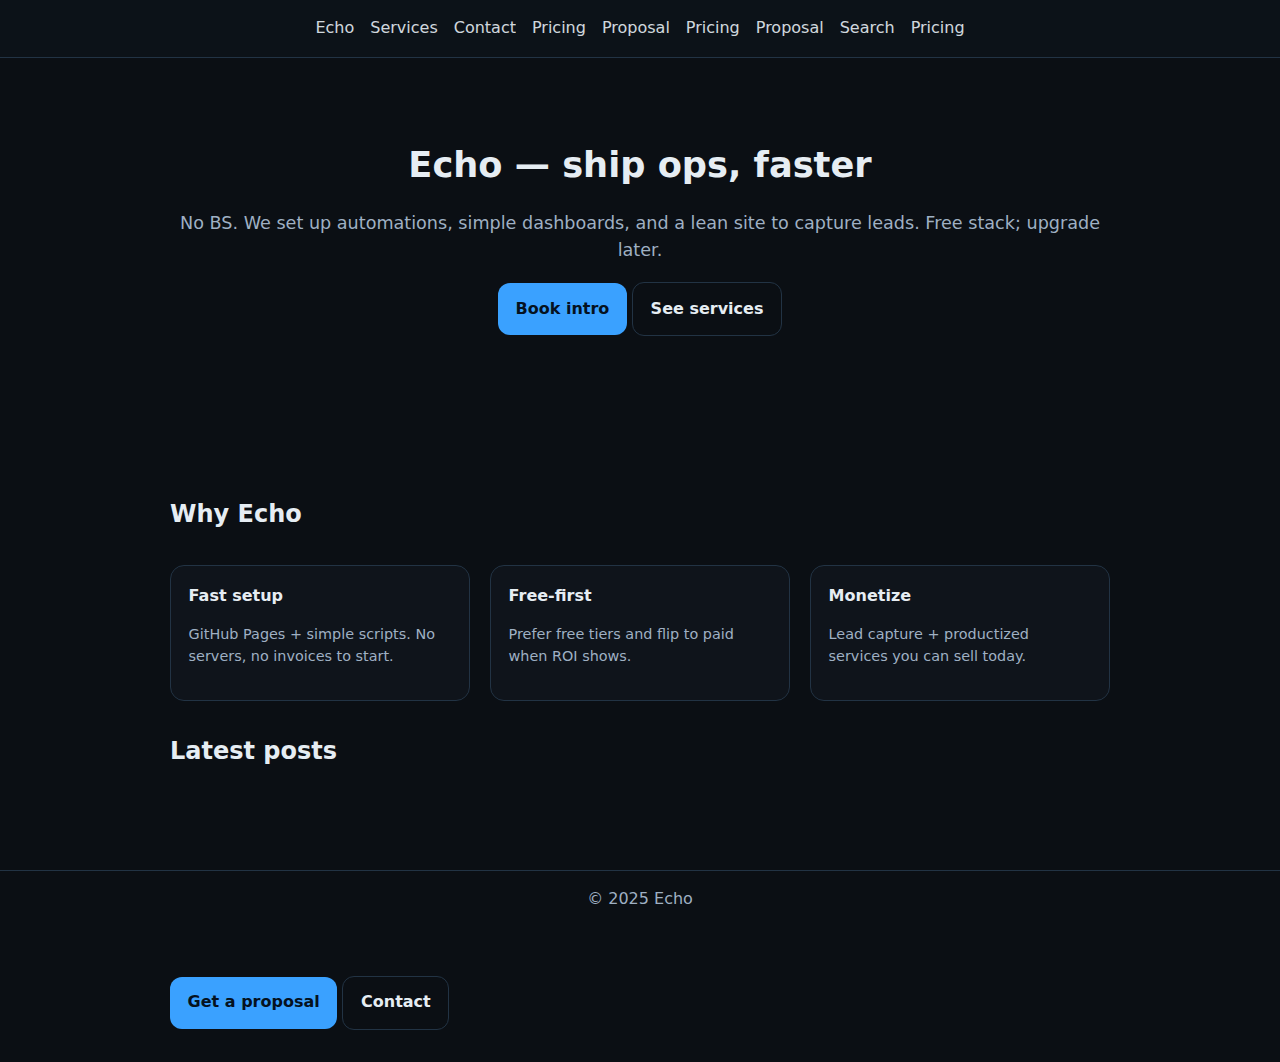
<file: index.html>
<!doctype html><html lang="en"><meta charset="utf-8"/><meta name="viewport" content="width=device-width,initial-scale=1"/>
<title>Echo • Ops & Automations</title>
<meta name="description" content="Echo — ship ops & automations fast (free-first).">
<link rel="alternate" type="application/rss+xml" href="https://dbirchfield74-echo.github.io/echo-link/feed.xml" title="Echo Feed">
<meta property="og:title" content="Echo • Ops & Automations">
<meta property="og:description" content="Echo — ops & automations">
<meta property="og:type" content="website">
<meta property="og:url" content="https://dbirchfield74-echo.github.io/echo-link/">
<meta property="og:image" content="https://dbirchfield74-echo.github.io/echo-link/assets/img/og-default.svg">
<meta name="twitter:card" content="summary_large_image">
<link rel="stylesheet" href="./assets/css/site.css"/>
<body>
<nav>
  <a href="./index.html">Echo</a>
  <a href="./services.html">Services</a>
  <a href="./contact.html">Contact</a>
  <a href="./pricing.html">Pricing</a><a href="./proposals/simple-proposal.html">Proposal</a>  <a href="./pricing.html">Pricing</a><a href="./proposals/simple-proposal.html">Proposal</a><a href="./search.html">Search</a><a href="./pricing.html">Pricing</a></nav>
<section class="hero wrap">
  <h1>Echo — ship ops, faster</h1>
  <p class="lead">No BS. We set up automations, simple dashboards, and a lean site to capture leads. Free stack; upgrade later.</p>
  <p>
    <a class="btn" href="mailto:=Echo%20project&body=Tell%20me%20about%20your%20project%2C%20goals%2C%20and%20timeline.">Book intro</a>
    <a class="btn outline" href="./services.html">See services</a>
  </p>
</section>
<div class="wrap">
  <h2>Why Echo</h2>
  <div class="grid">
    <div class="card"><strong>Fast setup</strong><p class="small">GitHub Pages + simple scripts. No servers, no invoices to start.</p></div>
    <div class="card"><strong>Free-first</strong><p class="small">Prefer free tiers and flip to paid when ROI shows.</p></div>
    <div class="card"><strong>Monetize</strong><p class="small">Lead capture + productized services you can sell today.</p></div>
  </div>
  <h2 style="margin-top:2rem">Latest posts</h2>
  <ul id="posts" class="clean small"></ul>
</div>
<footer>© 2025 Echo</footer>
<script>
fetch('./posts.json').then(r=>r.ok?r.json():[]).then(list=>{
  const ul=document.getElementById('posts'); if(!ul) return;
  list.slice(-6).reverse().forEach(p=>{ const li=document.createElement('li'); li.innerHTML = '<a href="posts/'+p.slug+'.html">'+p.title+'</a> — <span class="small">'+p.date+'</span>'; ul.appendChild(li); });
}).catch(()=>{});
</script>
<div data-cta class="wrap" style="margin-top:1rem"><a class="btn" href="./proposals/simple-proposal.html">Get a proposal</a> <a class="btn outline" href="./contact.html">Contact</a></div></body></html>
<!-- CTA injected -->
</file>
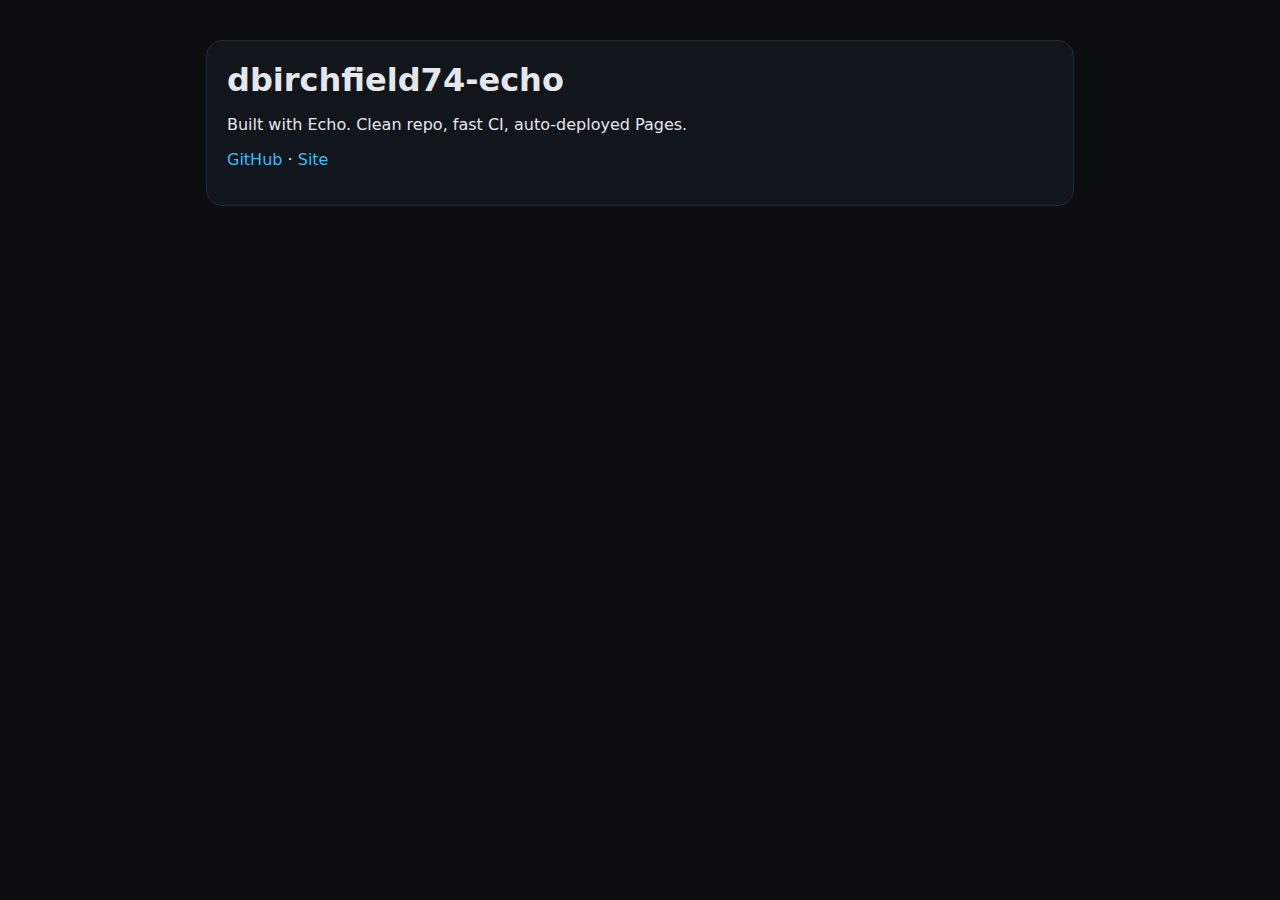
<file: site/index.html>
<!doctype html><html lang='en'><meta charset='utf-8'>
<meta name='viewport' content='width=device-width,initial-scale=1'>
<title>dbirchfield74-echo — echo-link</title>
<link rel='icon' href='data:;base64,iVBORw0KGgo='>
<style>
  :root{--bg:#0b0d10;--card:#11161c;--fg:#e5e7eb;--mut:#94a3b8;--acc:#38bdf8}
  *{box-sizing:border-box} body{margin:0;font-family:system-ui,Segoe UI,Roboto;background:var(--bg);color:var(--fg)}
  .wrap{max-width:900px;margin:40px auto;padding:0 16px}
  .card{background:var(--card);border:1px solid #1f2937;border-radius:16px;padding:20px;margin:12px 0}
  h1{margin:0 0 6px} a{color:var(--acc);text-decoration:none}
</style>
<div class='wrap'>
  <div class='card'>
    <h1>dbirchfield74-echo</h1>
    <p class='mut'>Built with Echo. Clean repo, fast CI, auto-deployed Pages.</p>
    <p><a href='https://github.com/dbirchfield74-echo'>GitHub</a> · <a href='https://dbirchfield74-echo.github.io/'>Site</a></p>
  </div>
</div>
</html>
</file>
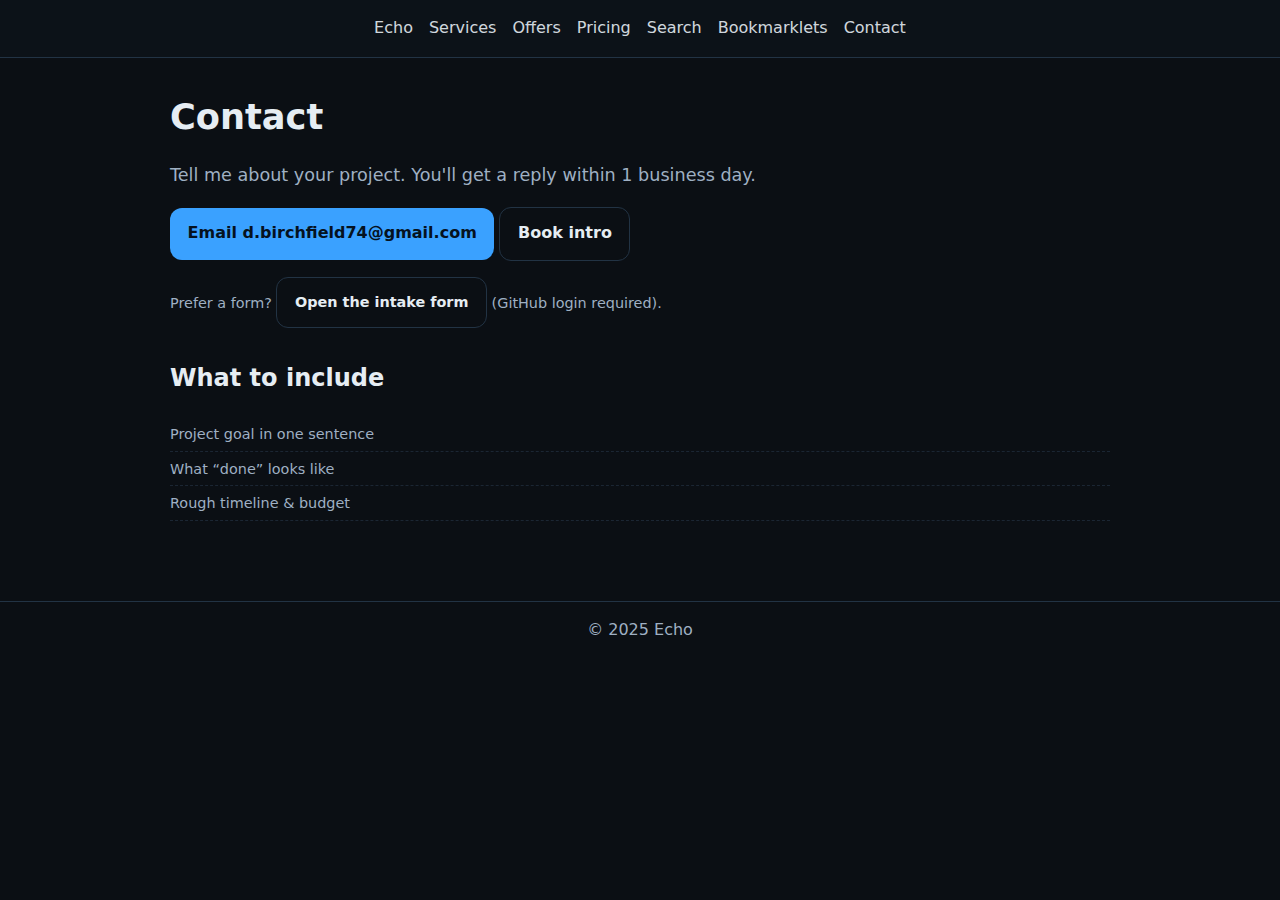
<file: contact.html>
<!doctype html><html lang="en"><meta charset="utf-8"/><meta name="viewport" content="width=device-width,initial-scale=1"/>
<title>Echo • Contact</title>
<meta name="description" content="Echo — ship ops & automations fast (free-first).">
<link rel="alternate" type="application/rss+xml" href="https://dbirchfield74-echo.github.io/echo-link/feed.xml" title="Echo Feed">
<meta property="og:title" content="Echo • Contact">
<meta property="og:description" content="Echo — ops & automations">
<meta property="og:type" content="website">
<meta property="og:url" content="https://dbirchfield74-echo.github.io/echo-link/">
<meta property="og:image" content="https://dbirchfield74-echo.github.io/echo-link/assets/img/og-default.svg">
<meta name="twitter:card" content="summary_large_image">
<link rel="stylesheet" href="./assets/css/site.css"/>
<body>
<nav><a href="./index.html">Echo</a><a href="./services.html">Services</a><a href="./offers.html">Offers</a><a href="./pricing.html">Pricing</a><a href="./search.html">Search</a><a href="./bookmarklets.html">Bookmarklets</a><a href="./contact.html">Contact</a></nav>
<div class="wrap">
  <h1>Contact</h1>
  <p class="lead">Tell me about your project. You'll get a reply within 1 business day.</p>
  <p><a class="btn" href="mailto:d.birchfield74@gmail.com">Email d.birchfield74@gmail.com</a>  <a class="btn outline" href="mailto:=Echo%20project&body=Tell%20me%20about%20your%20project%2C%20goals%2C%20and%20timeline.">Book intro</a></p>
  <p class="small">Prefer a form? <a class="btn outline" href="https://github.com/dbirchfield74-echo/echo-link/issues/new?template=lead.yml&labels=lead&title=Lead%3A%20Your%20project">Open the intake form</a> (GitHub login required).</p>
  <h2>What to include</h2>
  <ul class="clean small"><li>Project goal in one sentence</li><li>What “done” looks like</li><li>Rough timeline & budget</li></ul>
</div>
<footer>© 2025 Echo</footer>
</body></html>
</file>
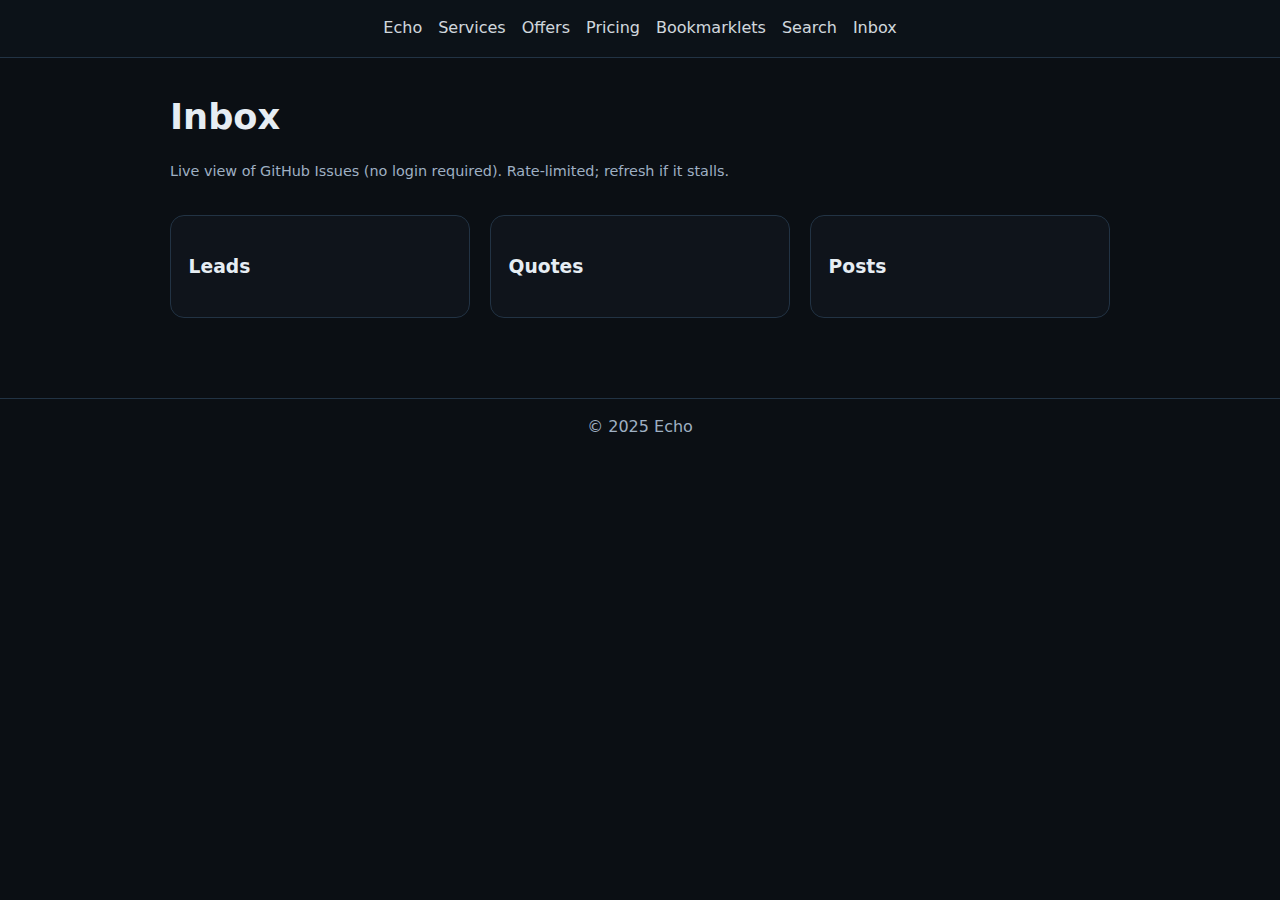
<file: inbox.html>
<!doctype html><meta charset="utf-8"/><meta name="viewport" content="width=device-width,initial-scale=1"/>
<title>Echo • Inbox</title>
<link rel="stylesheet" href="./assets/css/site.css"/>
<body>
<nav><a href="./index.html">Echo</a><a href="./services.html">Services</a><a href="./offers.html">Offers</a><a href="./pricing.html">Pricing</a><a href="./bookmarklets.html">Bookmarklets</a><a href="./search.html">Search</a><a href="./inbox.html">Inbox</a></nav>
<div class="wrap">
  <h1>Inbox</h1>
  <p class="small">Live view of GitHub Issues (no login required). Rate-limited; refresh if it stalls.</p>
  <div class="grid">
    <div class="card"><h3>Leads</h3><ul id="leads" class="clean small"></ul></div>
    <div class="card"><h3>Quotes</h3><ul id="quotes" class="clean small"></ul></div>
    <div class="card"><h3>Posts</h3><ul id="posts" class="clean small"></ul></div>
  </div>
</div>
<footer>© 2025 Echo</footer>
<script>
const REPO="dbirchfield74-echo/echo-link";
async function fetchLabel(label){
  const u=`https://api.github.com/repos/${REPO}/issues?state=open&labels=${encodeURIComponent(label)}&per_page=30`;
  const r=await fetch(u,{headers:{'Accept':'application/vnd.github+json'}});
  if(!r.ok){return []}
  return await r.json();
}
function render(list, id){
  const ul=document.getElementById(id); if(!ul) return;
  ul.innerHTML='';
  list.forEach(i=>{
    const li=document.createElement('li');
    const t = i.title.replace(/^post:\s*/i,'').replace(/^lead:\s*/i,'').replace(/^quote:\s*/i,'');
    li.innerHTML = `<a href="${i.html_url}" target="_blank">${t}</a> — <span class="small">${new Date(i.created_at).toISOString().slice(0,10)}</span>`;
    ul.appendChild(li);
  });
}
(async()=>{
  try{
    const [leads,quotes,posts] = await Promise.all([
      fetchLabel('lead'), fetchLabel('quote'), fetchLabel('post')
    ]);
    render(leads,'leads'); render(quotes,'quotes'); render(posts,'posts');
  }catch(e){}
})();
</script>
</body>
</file>
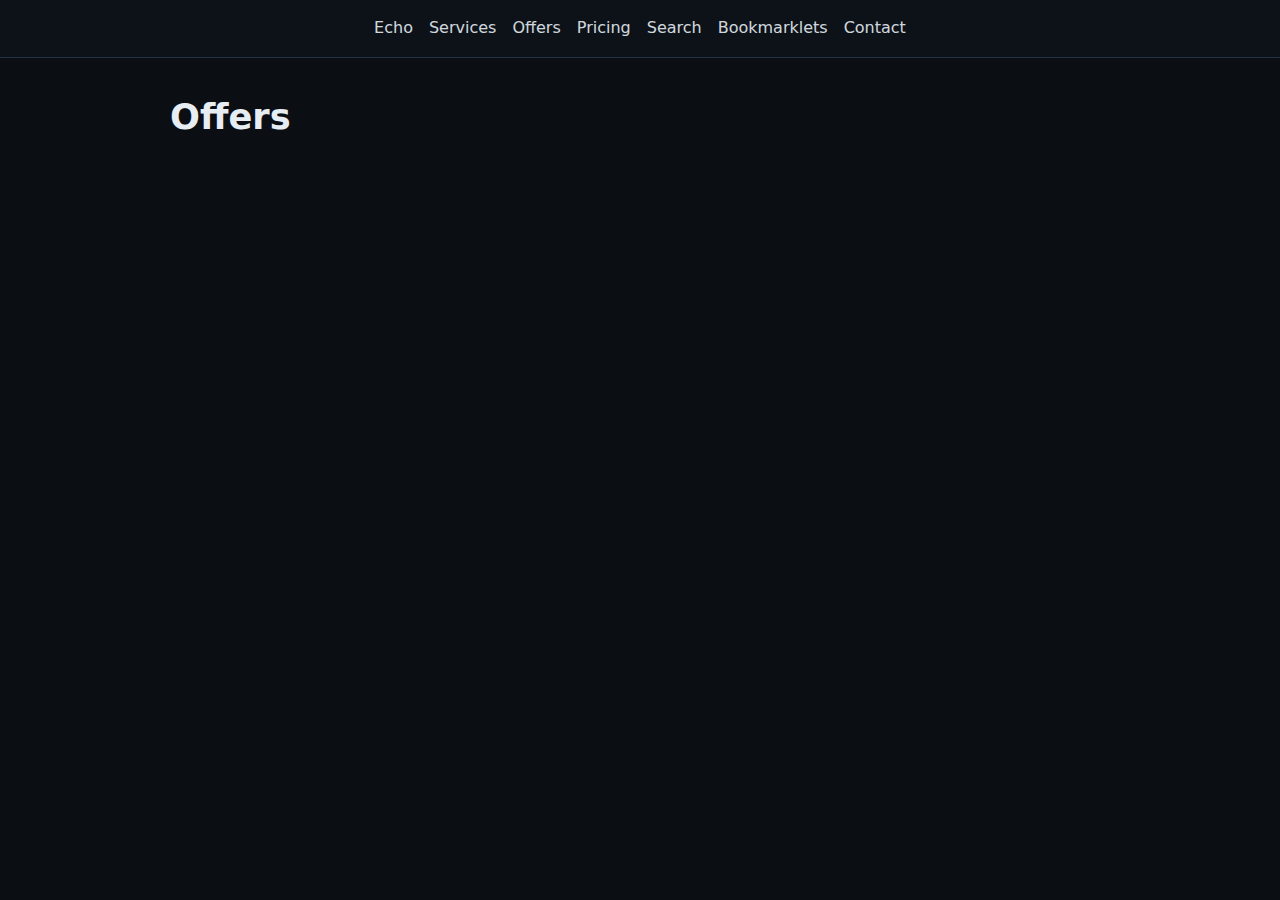
<file: offers.html>
<!doctype html><meta charset="utf-8"/><meta name="viewport" content="width=device-width,initial-scale=1"/>
<title>Echo • Offers</title>
<link rel="stylesheet" href="./assets/css/site.css"/>
<body>
<nav><a href="./index.html">Echo</a><a href="./services.html">Services</a><a href="./offers.html">Offers</a><a href="./pricing.html">Pricing</a><a href="./search.html">Search</a><a href="./bookmarklets.html">Bookmarklets</a><a href="./contact.html">Contact</a></nav>
<div class="wrap">
  <h1>Offers</h1>
  <div id="list" class="grid"></div>
  <p class="small" id="note" style="margin-top:1rem;opacity:.8"></p>
</div>
<script>
async function load(){ try{ const r=await fetch('./offers.json'); if(!r.ok) throw 0; return await r.json(); }catch(e){ return [] } }
function money(p,c){ return (p===0 ? 'Free' : ('$'+p)) + (c?' '+c:'') }
function card(o){
  const url = o.url || './contact.html';
  return <div class="card"><h3></h3><p class="small"></p>
          <p><strong></strong></p>
          <p><a class="btn" href=""></a></p></div>;
}
load().then(list=>{
  const el = document.getElementById('list');
  if(!list.length){ el.innerHTML = '<div class="card">No offers yet.</div>'; return; }
  el.innerHTML = list.map(card).join('');
  const n=document.getElementById('note'); n.textContent = 'Tip: these buttons open a prefilled GitHub Issue (free intake).';
});
</script>
</body>
</file>
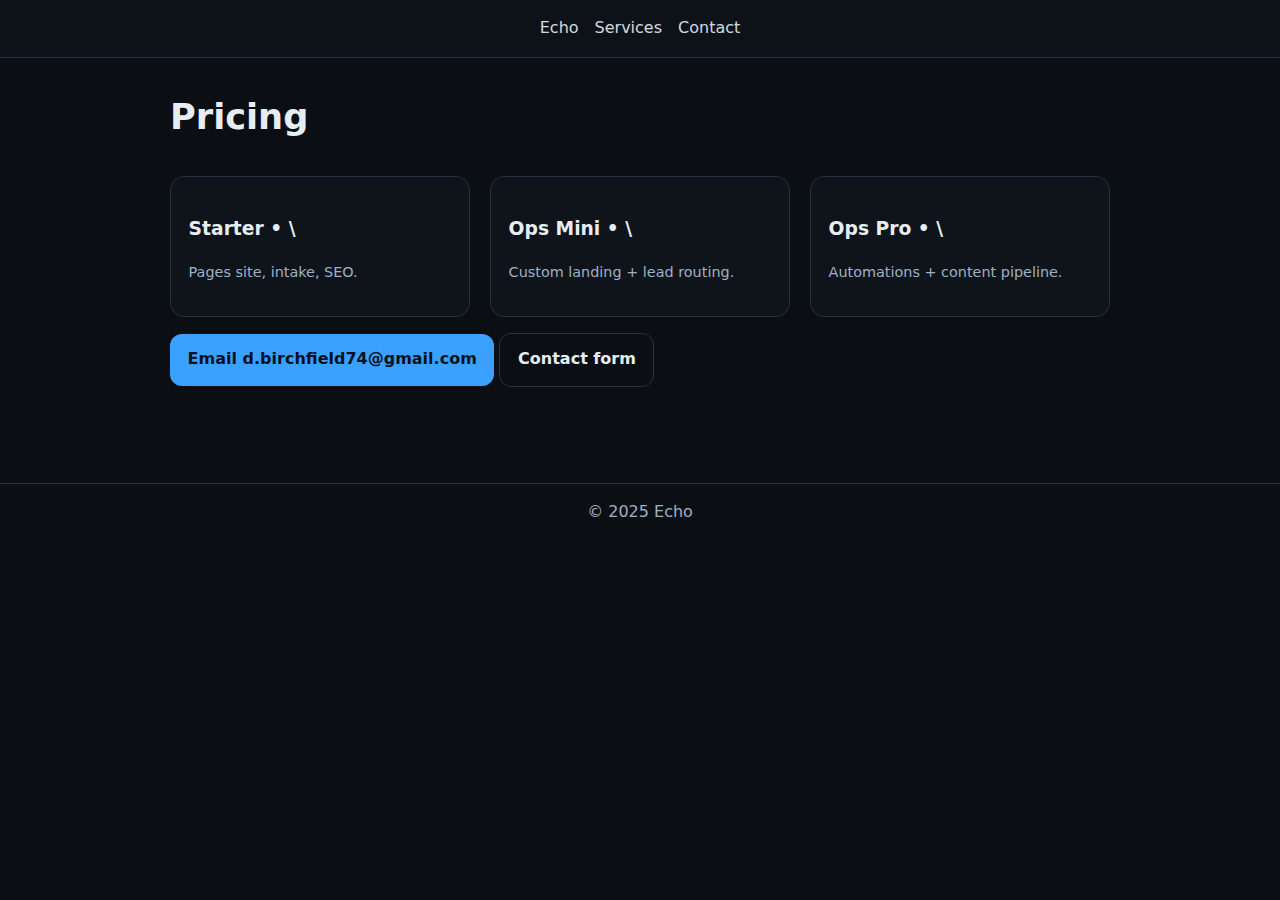
<file: pricing.html>
<!doctype html><meta charset="utf-8"><title>Echo • Pricing</title>
<meta name="description" content="Echo — ship ops & automations fast (free-first).">
<link rel="alternate" type="application/rss+xml" href="https://dbirchfield74-echo.github.io/echo-link/feed.xml" title="Echo Feed">
<meta property="og:title" content="Echo • Pricing">
<meta property="og:description" content="Echo — ops & automations">
<meta property="og:type" content="website">
<meta property="og:url" content="https://dbirchfield74-echo.github.io/echo-link/">
<meta property="og:image" content="https://dbirchfield74-echo.github.io/echo-link/assets/img/og-default.svg">
<meta name="twitter:card" content="summary_large_image">
<link rel="stylesheet" href="./assets/css/site.css">
<body>
<nav><a href="./index.html">Echo</a><a href="./services.html">Services</a><a href="./contact.html">Contact</a></nav>
<div class="wrap">
  <h1>Pricing</h1>
  <div class="grid">
    <div class="card"><h3>Starter • \</h3><p class="small">Pages site, intake, SEO.</p></div>
    <div class="card"><h3>Ops Mini • \</h3><p class="small">Custom landing + lead routing.</p></div>
    <div class="card"><h3>Ops Pro • \</h3><p class="small">Automations + content pipeline.</p></div>
  </div>
  <p style="margin-top:1rem"><a class="btn" href="mailto:d.birchfield74@gmail.com">Email d.birchfield74@gmail.com</a> <a class="btn outline" href="./contact.html">Contact form</a></p>
</div>
<footer>© 2025 Echo</footer>
</body>
</file>
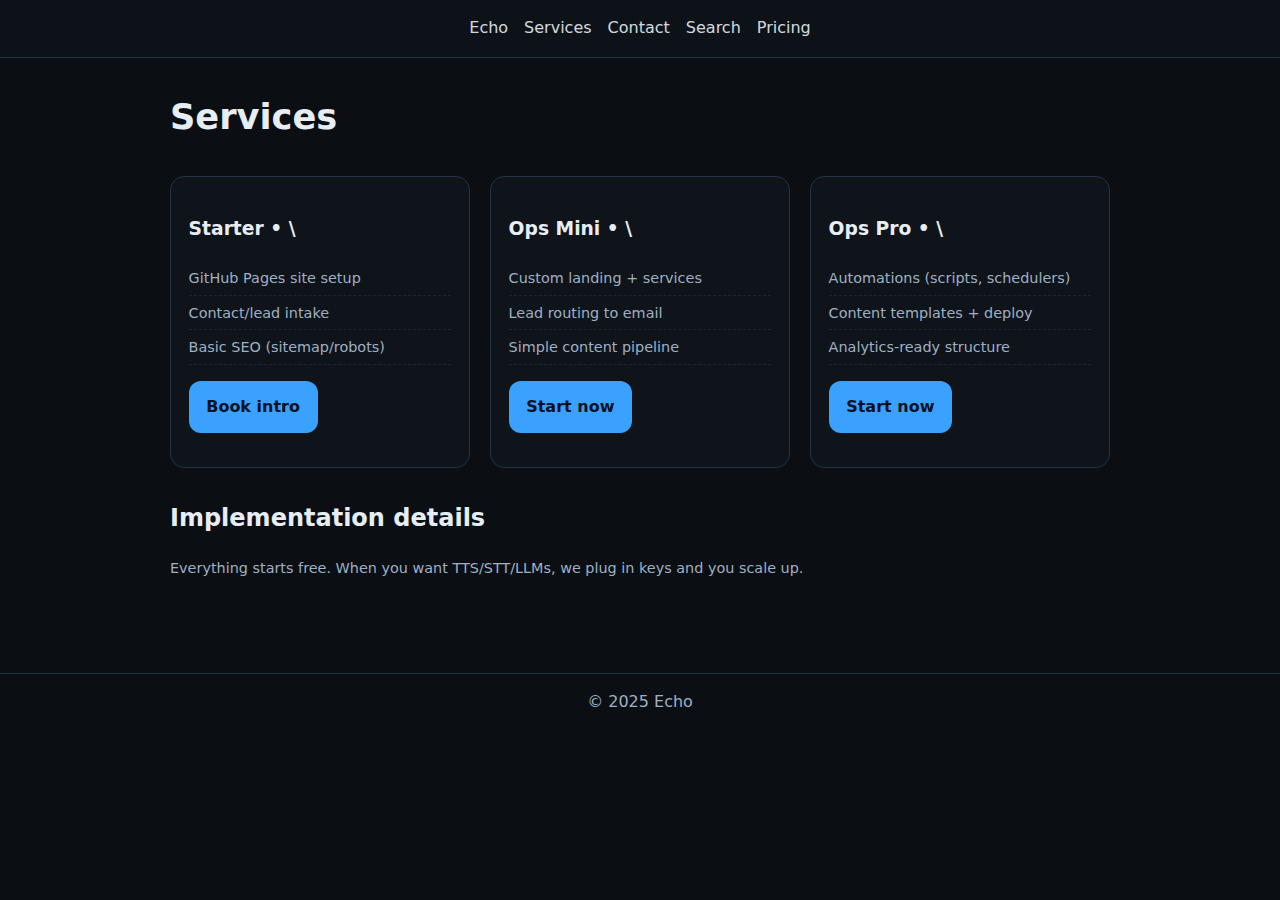
<file: services.html>
<!doctype html><html lang="en"><meta charset="utf-8"/><meta name="viewport" content="width=device-width,initial-scale=1"/>
<title>Echo • Services</title>
<meta name="description" content="Echo — ship ops & automations fast (free-first).">
<link rel="alternate" type="application/rss+xml" href="https://dbirchfield74-echo.github.io/echo-link/feed.xml" title="Echo Feed">
<meta property="og:title" content="Echo • Services">
<meta property="og:description" content="Echo — ops & automations">
<meta property="og:type" content="website">
<meta property="og:url" content="https://dbirchfield74-echo.github.io/echo-link/">
<meta property="og:image" content="https://dbirchfield74-echo.github.io/echo-link/assets/img/og-default.svg">
<meta name="twitter:card" content="summary_large_image">
<link rel="stylesheet" href="./assets/css/site.css"/>
<body>
<nav>
  <a href="./index.html">Echo</a>
  <a href="./services.html">Services</a>
  <a href="./contact.html">Contact</a>
<a href="./search.html">Search</a><a href="./pricing.html">Pricing</a></nav>
<div class="wrap">
  <h1>Services</h1>
  <div class="grid">
    <div class="card">
      <h3>Starter • \</h3>
      <ul class="small clean"><li>GitHub Pages site setup</li><li>Contact/lead intake</li><li>Basic SEO (sitemap/robots)</li></ul>
      <p><a class="btn" href="mailto:=Echo%20project&body=Tell%20me%20about%20your%20project%2C%20goals%2C%20and%20timeline.">Book intro</a></p>
    </div>
    <div class="card">
      <h3>Ops Mini • \</h3>
      <ul class="small clean"><li>Custom landing + services</li><li>Lead routing to email</li><li>Simple content pipeline</li></ul>
      <p><a class="btn" href="mailto:=Echo%20project&body=Tell%20me%20about%20your%20project%2C%20goals%2C%20and%20timeline.">Start now</a></p>
    </div>
    <div class="card">
      <h3>Ops Pro • \</h3>
      <ul class="small clean"><li>Automations (scripts, schedulers)</li><li>Content templates + deploy</li><li>Analytics-ready structure</li></ul>
      <p><a class="btn" href="mailto:=Echo%20project&body=Tell%20me%20about%20your%20project%2C%20goals%2C%20and%20timeline.">Start now</a></p>
    </div>
  </div>
  <h2>Implementation details</h2>
  <p class="small">Everything starts free. When you want TTS/STT/LLMs, we plug in keys and you scale up.</p>
</div>
<footer>© 2025 Echo</footer>
</body></html>
</file>
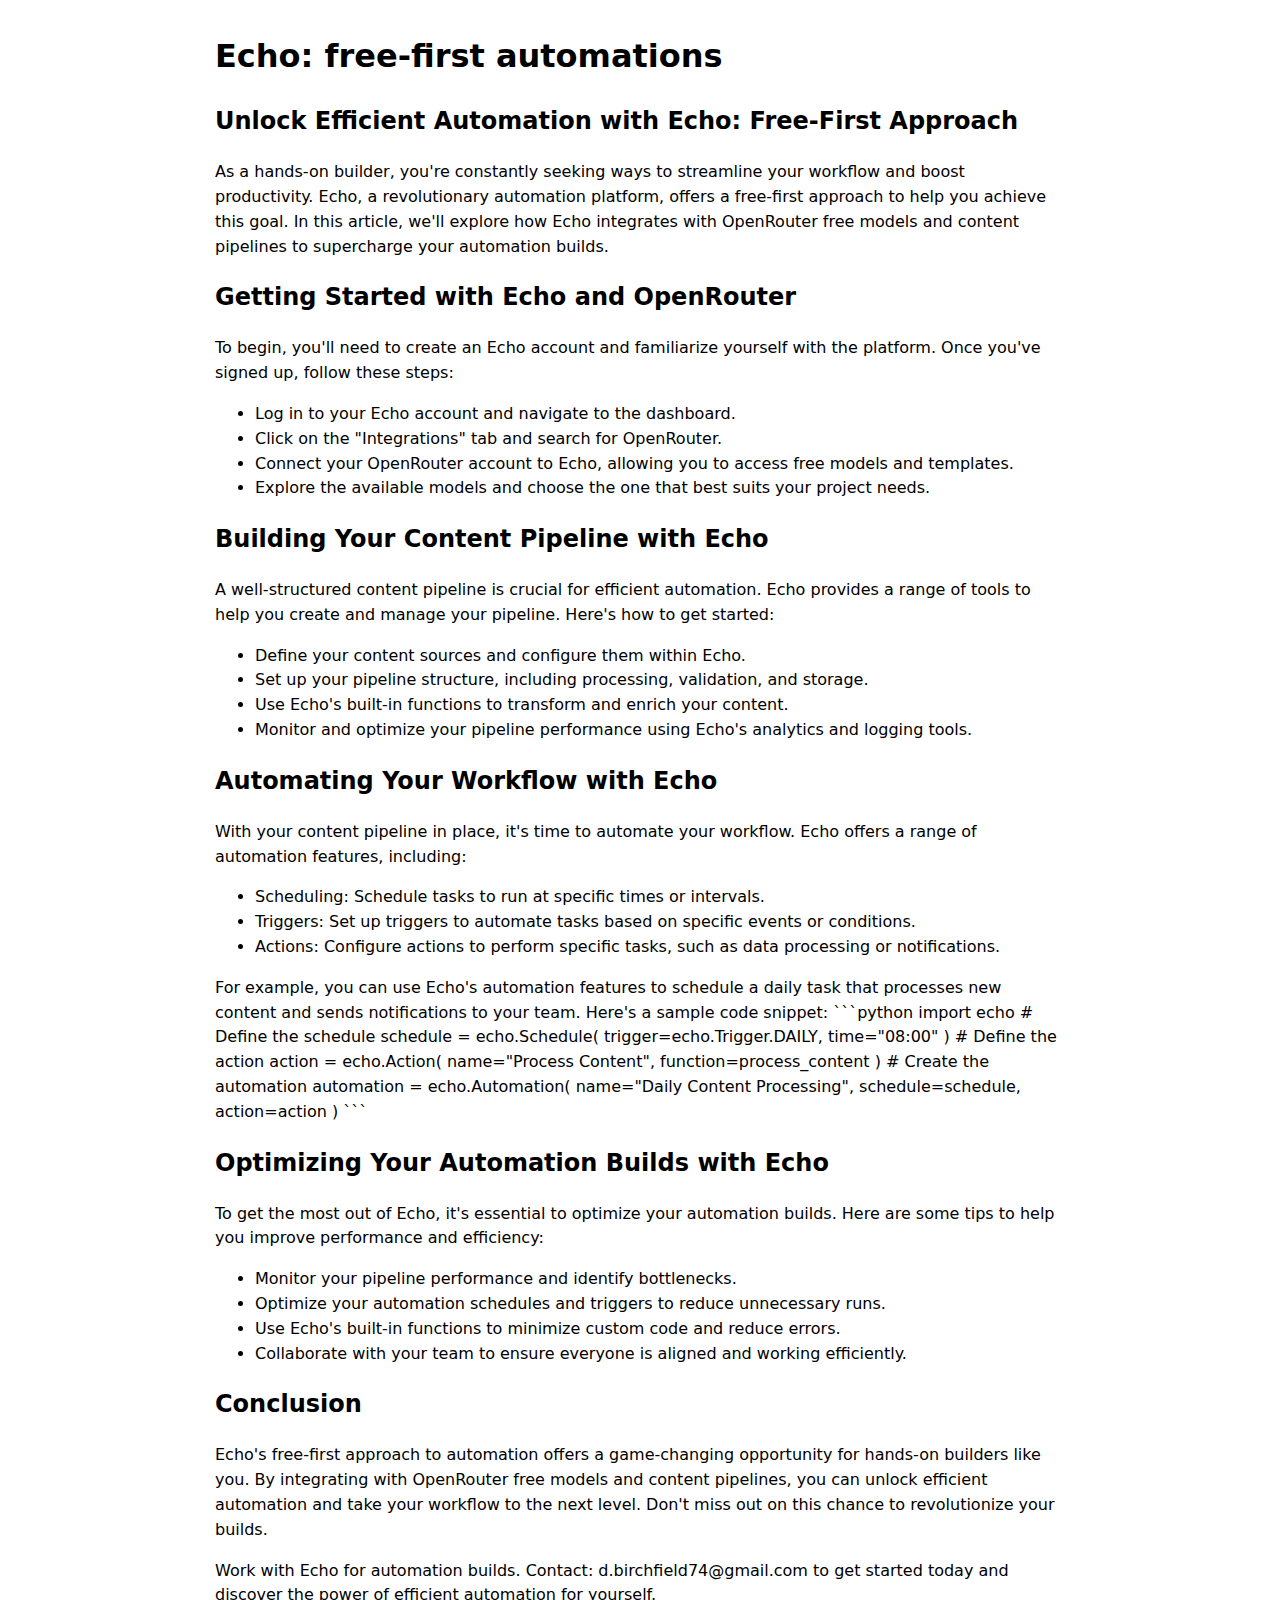
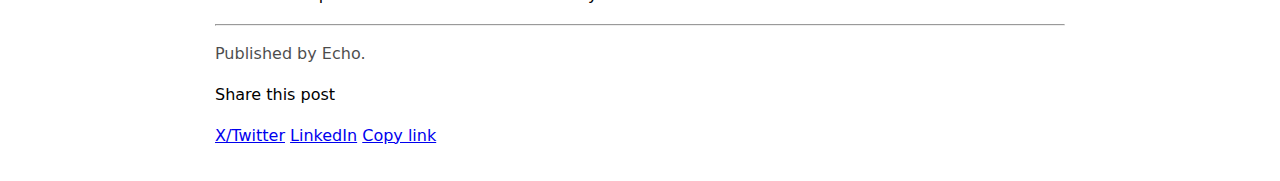
<file: posts/echo-free-first-automations.html>
<!doctype html><meta charset="utf-8"><title>Echo: free-first automations • Echo</title>
<link rel="canonical" href="./echo-free-first-automations.html">
<style>body{font-family:system-ui;margin:2rem auto;max-width:850px;line-height:1.55} pre{overflow:auto;padding:12px;border:1px solid #ddd;border-radius:8px;background:#f7f7f7}</style>
<h1>Echo: free-first automations</h1>
<h2>Unlock Efficient Automation with Echo: Free-First Approach</h2>
<p>As a hands-on builder, you're constantly seeking ways to streamline your workflow and boost productivity. Echo, a revolutionary automation platform, offers a free-first approach to help you achieve this goal. In this article, we'll explore how Echo integrates with OpenRouter free models and content pipelines to supercharge your automation builds.</p>

<h2>Getting Started with Echo and OpenRouter</h2>
<p>To begin, you'll need to create an Echo account and familiarize yourself with the platform. Once you've signed up, follow these steps:</p>
<ul>
  <li>Log in to your Echo account and navigate to the dashboard.</li>
  <li>Click on the "Integrations" tab and search for OpenRouter.</li>
  <li>Connect your OpenRouter account to Echo, allowing you to access free models and templates.</li>
  <li>Explore the available models and choose the one that best suits your project needs.</li>
</ul>

<h2>Building Your Content Pipeline with Echo</h2>
<p>A well-structured content pipeline is crucial for efficient automation. Echo provides a range of tools to help you create and manage your pipeline. Here's how to get started:</p>
<ul>
  <li>Define your content sources and configure them within Echo.</li>
  <li>Set up your pipeline structure, including processing, validation, and storage.</li>
  <li>Use Echo's built-in functions to transform and enrich your content.</li>
  <li>Monitor and optimize your pipeline performance using Echo's analytics and logging tools.</li>
</ul>

<h2>Automating Your Workflow with Echo</h2>
<p>With your content pipeline in place, it's time to automate your workflow. Echo offers a range of automation features, including:</p>
<ul>
  <li>Scheduling: Schedule tasks to run at specific times or intervals.</li>
  <li>Triggers: Set up triggers to automate tasks based on specific events or conditions.</li>
  <li>Actions: Configure actions to perform specific tasks, such as data processing or notifications.</li>
</ul>
<p>For example, you can use Echo's automation features to schedule a daily task that processes new content and sends notifications to your team. Here's a sample code snippet:
```python
import echo

# Define the schedule
schedule = echo.Schedule(
    trigger=echo.Trigger.DAILY,
    time="08:00"
)

# Define the action
action = echo.Action(
    name="Process Content",
    function=process_content
)

# Create the automation
automation = echo.Automation(
    name="Daily Content Processing",
    schedule=schedule,
    action=action
)
```
<h2>Optimizing Your Automation Builds with Echo</h2>
<p>To get the most out of Echo, it's essential to optimize your automation builds. Here are some tips to help you improve performance and efficiency:</p>
<ul>
  <li>Monitor your pipeline performance and identify bottlenecks.</li>
  <li>Optimize your automation schedules and triggers to reduce unnecessary runs.</li>
  <li>Use Echo's built-in functions to minimize custom code and reduce errors.</li>
  <li>Collaborate with your team to ensure everyone is aligned and working efficiently.</li>
</ul>

<h2>Conclusion</h2>
<p>Echo's free-first approach to automation offers a game-changing opportunity for hands-on builders like you. By integrating with OpenRouter free models and content pipelines, you can unlock efficient automation and take your workflow to the next level. Don't miss out on this chance to revolutionize your builds.</p>
<p>Work with Echo for automation builds. Contact: d.birchfield74@gmail.com to get started today and discover the power of efficient automation for yourself.</p>
<hr><p style="opacity:.7">Published by Echo.</p>

<div class="wrap" data-share>
  <div class="card">
    <p class="small">Share this post</p>
    <p>
      <a class="btn" id="share-x" href="#">X/Twitter</a>
      <a class="btn outline" id="share-ln" href="#">LinkedIn</a>
      <a class="btn outline" id="share-copy" href="#">Copy link</a>
    </p>
  </div>
</div>
<script>
(function(){
  var url = location.href;
  var t = document.title;
  var x = "https://twitter.com/intent/tweet?text="+encodeURIComponent(t)+"&url="+encodeURIComponent(url);
  var ln = "https://www.linkedin.com/sharing/share-offsite/?url="+encodeURIComponent(url);
  var aX = document.getElementById("share-x");   if(aX) aX.href = x;
  var aL = document.getElementById("share-ln");  if(aL) aL.href = ln;
  var aC = document.getElementById("share-copy");
  if(aC){ aC.addEventListener("click",function(e){e.preventDefault(); navigator.clipboard.writeText(url); alert("Link copied");}); }
})();
</script>
</file>
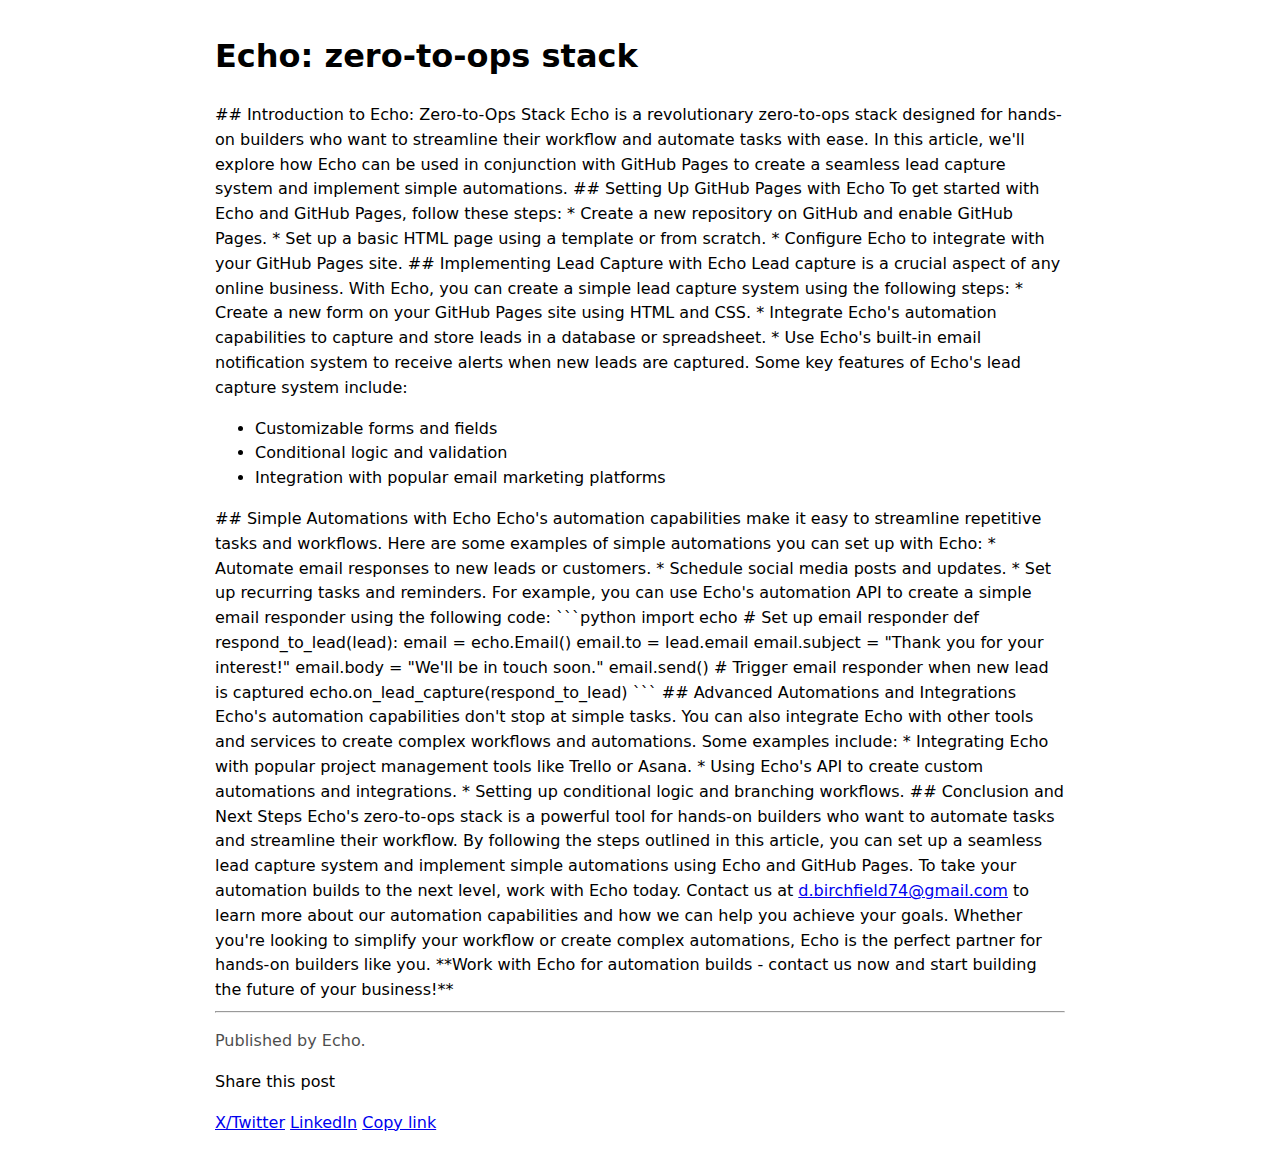
<file: posts/echo-zero-to-ops-stack.html>
<!doctype html><meta charset="utf-8"><title>Echo: zero-to-ops stack • Echo</title>
<link rel="canonical" href="./echo-zero-to-ops-stack.html">
<style>body{font-family:system-ui;margin:2rem auto;max-width:850px;line-height:1.55} pre{overflow:auto;padding:12px;border:1px solid #ddd;border-radius:8px;background:#f7f7f7}</style>
<h1>Echo: zero-to-ops stack</h1>
## Introduction to Echo: Zero-to-Ops Stack
Echo is a revolutionary zero-to-ops stack designed for hands-on builders who want to streamline their workflow and automate tasks with ease. In this article, we'll explore how Echo can be used in conjunction with GitHub Pages to create a seamless lead capture system and implement simple automations.

## Setting Up GitHub Pages with Echo
To get started with Echo and GitHub Pages, follow these steps:
* Create a new repository on GitHub and enable GitHub Pages.
* Set up a basic HTML page using a template or from scratch.
* Configure Echo to integrate with your GitHub Pages site.

## Implementing Lead Capture with Echo
Lead capture is a crucial aspect of any online business. With Echo, you can create a simple lead capture system using the following steps:
* Create a new form on your GitHub Pages site using HTML and CSS.
* Integrate Echo's automation capabilities to capture and store leads in a database or spreadsheet.
* Use Echo's built-in email notification system to receive alerts when new leads are captured.

Some key features of Echo's lead capture system include:
<ul>
  <li>Customizable forms and fields</li>
  <li>Conditional logic and validation</li>
  <li>Integration with popular email marketing platforms</li>
</ul>

## Simple Automations with Echo
Echo's automation capabilities make it easy to streamline repetitive tasks and workflows. Here are some examples of simple automations you can set up with Echo:
* Automate email responses to new leads or customers.
* Schedule social media posts and updates.
* Set up recurring tasks and reminders.

For example, you can use Echo's automation API to create a simple email responder using the following code:
```python
import echo

# Set up email responder
def respond_to_lead(lead):
  email = echo.Email()
  email.to = lead.email
  email.subject = "Thank you for your interest!"
  email.body = "We'll be in touch soon."
  email.send()

# Trigger email responder when new lead is captured
echo.on_lead_capture(respond_to_lead)
```

## Advanced Automations and Integrations
Echo's automation capabilities don't stop at simple tasks. You can also integrate Echo with other tools and services to create complex workflows and automations. Some examples include:
* Integrating Echo with popular project management tools like Trello or Asana.
* Using Echo's API to create custom automations and integrations.
* Setting up conditional logic and branching workflows.

## Conclusion and Next Steps
Echo's zero-to-ops stack is a powerful tool for hands-on builders who want to automate tasks and streamline their workflow. By following the steps outlined in this article, you can set up a seamless lead capture system and implement simple automations using Echo and GitHub Pages.

To take your automation builds to the next level, work with Echo today. Contact us at <a href="mailto:d.birchfield74@gmail.com">d.birchfield74@gmail.com</a> to learn more about our automation capabilities and how we can help you achieve your goals. Whether you're looking to simplify your workflow or create complex automations, Echo is the perfect partner for hands-on builders like you. **Work with Echo for automation builds - contact us now and start building the future of your business!**
<hr><p style="opacity:.7">Published by Echo.</p>

<div class="wrap" data-share>
  <div class="card">
    <p class="small">Share this post</p>
    <p>
      <a class="btn" id="share-x" href="#">X/Twitter</a>
      <a class="btn outline" id="share-ln" href="#">LinkedIn</a>
      <a class="btn outline" id="share-copy" href="#">Copy link</a>
    </p>
  </div>
</div>
<script>
(function(){
  var url = location.href;
  var t = document.title;
  var x = "https://twitter.com/intent/tweet?text="+encodeURIComponent(t)+"&url="+encodeURIComponent(url);
  var ln = "https://www.linkedin.com/sharing/share-offsite/?url="+encodeURIComponent(url);
  var aX = document.getElementById("share-x");   if(aX) aX.href = x;
  var aL = document.getElementById("share-ln");  if(aL) aL.href = ln;
  var aC = document.getElementById("share-copy");
  if(aC){ aC.addEventListener("click",function(e){e.preventDefault(); navigator.clipboard.writeText(url); alert("Link copied");}); }
})();
</script>
</file>
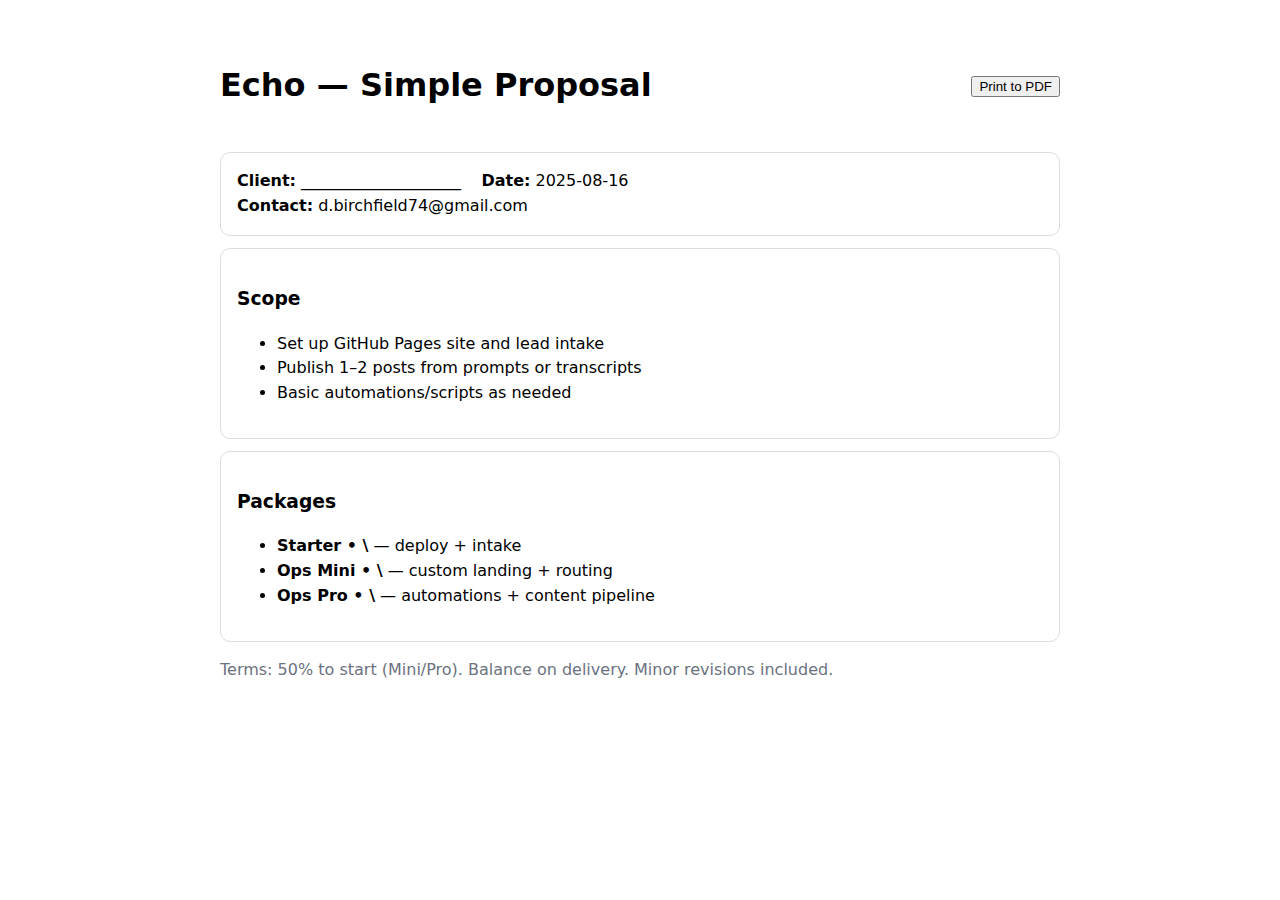
<file: proposals/simple-proposal.html>
<!doctype html><meta charset="utf-8"><title>Echo • Proposal</title>
<style>
  body{font-family:system-ui;margin:40px auto;max-width:840px;line-height:1.55}
  header{display:flex;justify-content:space-between;align-items:center;margin-bottom:20px}
  .box{border:1px solid #ddd;border-radius:10px;padding:16px;margin:12px 0}
  .muted{color:#6b7280}
  @media print{.noprint{display:none}}
</style>
<body>
<header>
  <h1>Echo — Simple Proposal</h1>
  <button class="noprint" onclick="window.print()">Print to PDF</button>
</header>
<div class="box">
  <strong>Client:</strong> ____________________ &nbsp;&nbsp; <strong>Date:</strong> 2025-08-16<br/>
  <strong>Contact:</strong> d.birchfield74@gmail.com
</div>
<div class="box">
  <h3>Scope</h3>
  <ul>
    <li>Set up GitHub Pages site and lead intake</li>
    <li>Publish 1–2 posts from prompts or transcripts</li>
    <li>Basic automations/scripts as needed</li>
  </ul>
</div>
<div class="box">
  <h3>Packages</h3>
  <ul>
    <li><strong>Starter • \</strong> — deploy + intake</li>
    <li><strong>Ops Mini • \</strong> — custom landing + routing</li>
    <li><strong>Ops Pro • \</strong> — automations + content pipeline</li>
  </ul>
</div>
<p class="muted">Terms: 50% to start (Mini/Pro). Balance on delivery. Minor revisions included.</p>
</body>
</file>
<file: assets/css/site.css>
:root{--bg:#0b0f14;--fg:#e6edf3;--muted:#9fb0c3;--card:#0f141b;--line:#223344;--accent:#3aa1ff}
*{box-sizing:border-box}body{margin:0;font-family:system-ui,-apple-system,Segoe UI,Roboto;line-height:1.55;color:var(--fg);background:var(--bg)}
nav{display:flex;gap:1rem;align-items:center;justify-content:center;padding:1rem;border-bottom:1px solid var(--line);background:#0c1218;position:sticky;top:0}
nav a{color:var(--fg);text-decoration:none;opacity:.9}nav a:hover{opacity:1}
.wrap{max-width:980px;margin:0 auto;padding:2rem 1.25rem}
.hero{padding:5rem 1.25rem;text-align:center}
h1{font-size:2.2rem;margin:0 0 1rem}h2{margin-top:2rem}
p.lead{color:var(--muted);font-size:1.1rem}
.grid{display:grid;gap:1.25rem;grid-template-columns:repeat(auto-fit,minmax(260px,1fr));margin-top:2rem}
.card{background:var(--card);border:1px solid var(--line);border-radius:14px;padding:1.1rem}
.btn{display:inline-block;background:var(--accent);color:#05121f;text-decoration:none;padding:.85rem 1.1rem;border-radius:12px;font-weight:600}
.btn.outline{background:transparent;color:var(--fg);border:1px solid var(--line)}
.small{font-size:.9rem;color:var(--muted)}
footer{border-top:1px solid var(--line);padding:1rem;text-align:center;color:var(--muted);margin-top:3rem}
ul.clean{list-style:none;padding:0;margin:0}ul.clean li{padding:.35rem 0;border-bottom:1px dashed #1b2633}
code{background:#0e141b;padding:.2rem .35rem;border-radius:6px;border:1px solid #1b2836}
</file>
